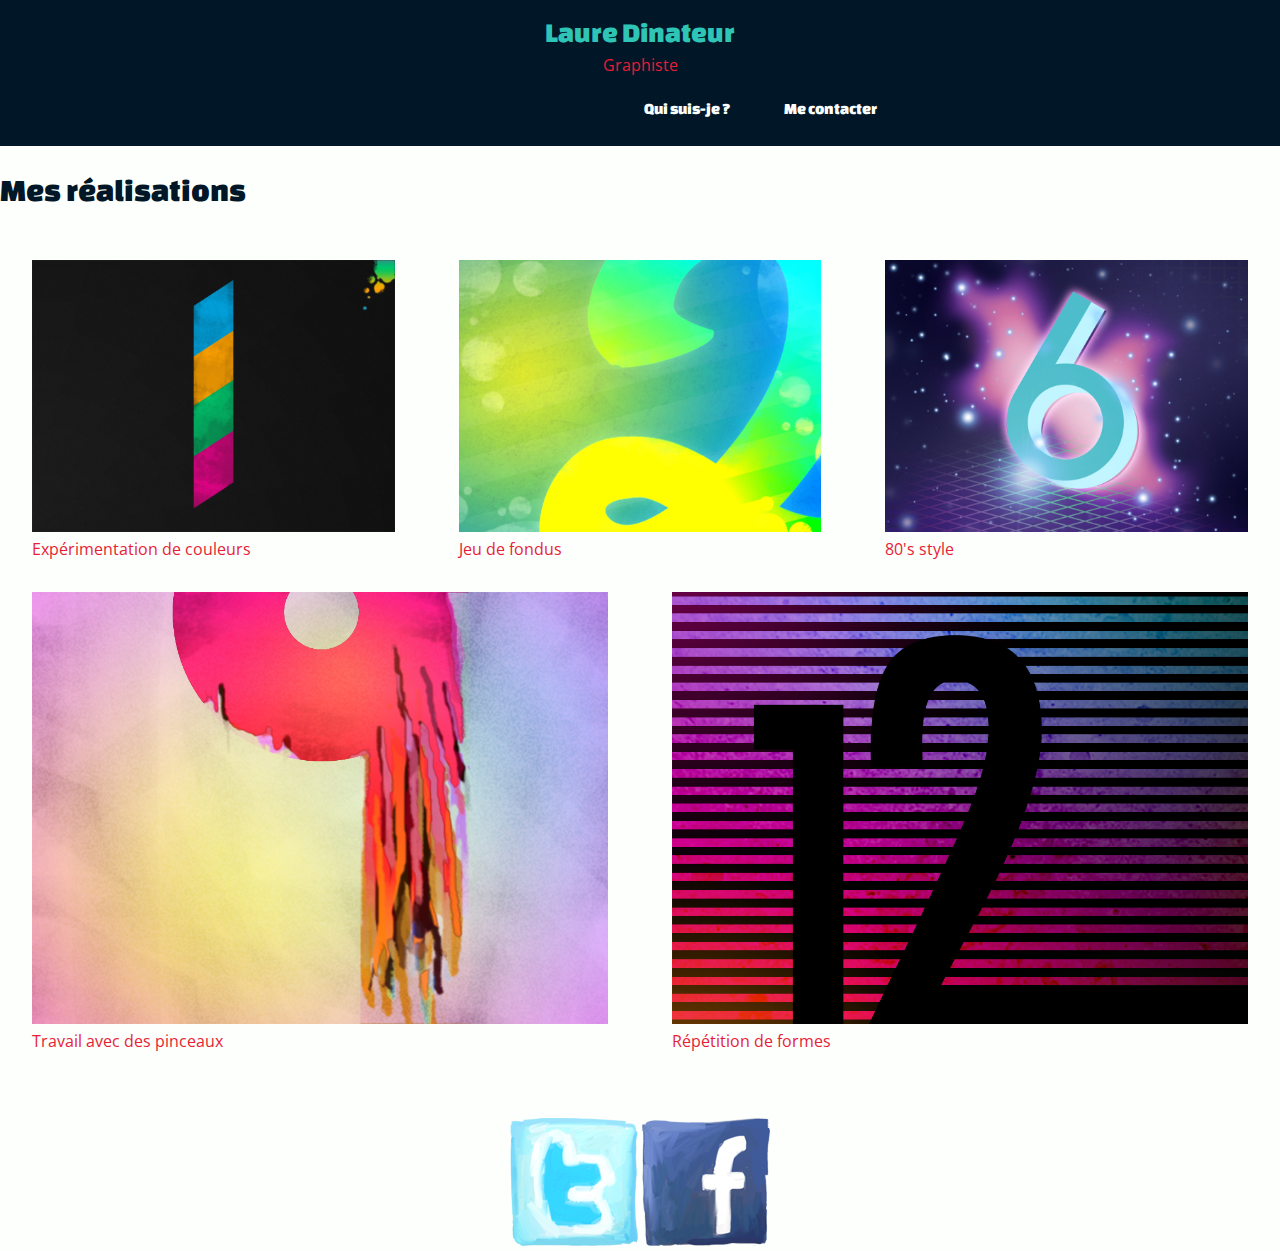
<file: Accueil.html>
<!DOCTYPE html>
<html lang="fr">
<head>
    <!-- Encodage des caractères de la page -->
    <meta charset="utf-8">
    <!-- Ajuste la taille de la page aux différents appareils : pc, mobiles, tablettes -->
    <meta name="viewport" content="width=device-width, initial-scale=1, shrink-to-fit=no">
    <!-- Titre de la page. Visible dans l'onglet du navigateur -->
    <title>Laure Dinateur | Graphiste</title>
    <!-- Auteur -->
    <meta name="author" content="Florian Grüter">
    <!-- Icône de base du site : FAVICON -->
    <link rel="icon" type="image/x-icon" href="favicon.ico">
    <link rel="stylesheet" href="css/main.css">
</head>
<body class="page-accueil">
<header>
    <a href="Accueil.html">
        <div class="personne">Laure Dinateur</div>
        <div class="metier">Graphiste</div>
    </a>
    <nav>
        <ul>
            <li class="accueil"> href="Accueil.html">Accueil</li>
            <li><a href="informations.html">Qui suis-je ?</a></li>
            <li><a href="contact.html">Me contacter</a></li>
        </ul>
    </nav>
</header>
<main>
    <h1>Mes réalisations</h1>
    <ul class="realisations">
        <li>
            <a href="img/numbers-01.jpg">
                <figure>
                    <img src="img/numbers-01.jpg" alt="exp_couleur">
                    <figcaption>Expérimentation de couleurs</figcaption>
                </figure>
            </a>
        </li>
        <li>
            <a href="img/numbers-02.jpg">
                <figure>
                    <img src="img/numbers-02.jpg" alt="fondus">
                    <figcaption>Jeu de fondus</figcaption>
                </figure>
            </a>
        </li>
        <li>
            <a href="img/numbers-06.jpg">
                <figure>
                    <img src="img/numbers-06.jpg" alt="80's style">
                    <figcaption>80's style</figcaption>
                </figure>
            </a>
        </li>
        <li>
            <a href="img/numbers-09.jpg">
                <figure>
                    <img src="img/numbers-09.jpg" alt="pinceaux">
                    <figcaption>Travail avec des pinceaux</figcaption>
                </figure>
            </a>
        </li>
        <li>
            <a href="img/numbers-12.jpg">
                <figure>
                    <img src="img/numbers-12.jpg" alt="formes">
                    <figcaption>Répétition de formes</figcaption>
                </figure>
            </a>
        </li>
    </ul>
</main>
<footer>
    <a href="https://twitter.com/lauredi">
        <img src="img/twitter-draw.png" alt="Visiter mon Twitter">
    </a>
    <a href="https://www.facebook.com/laure.dinateur">
        <img src="img/facebook-draw.png" alt="Visiter mon Facebook">
    </a>
</footer>
</body>
</html>
</file>
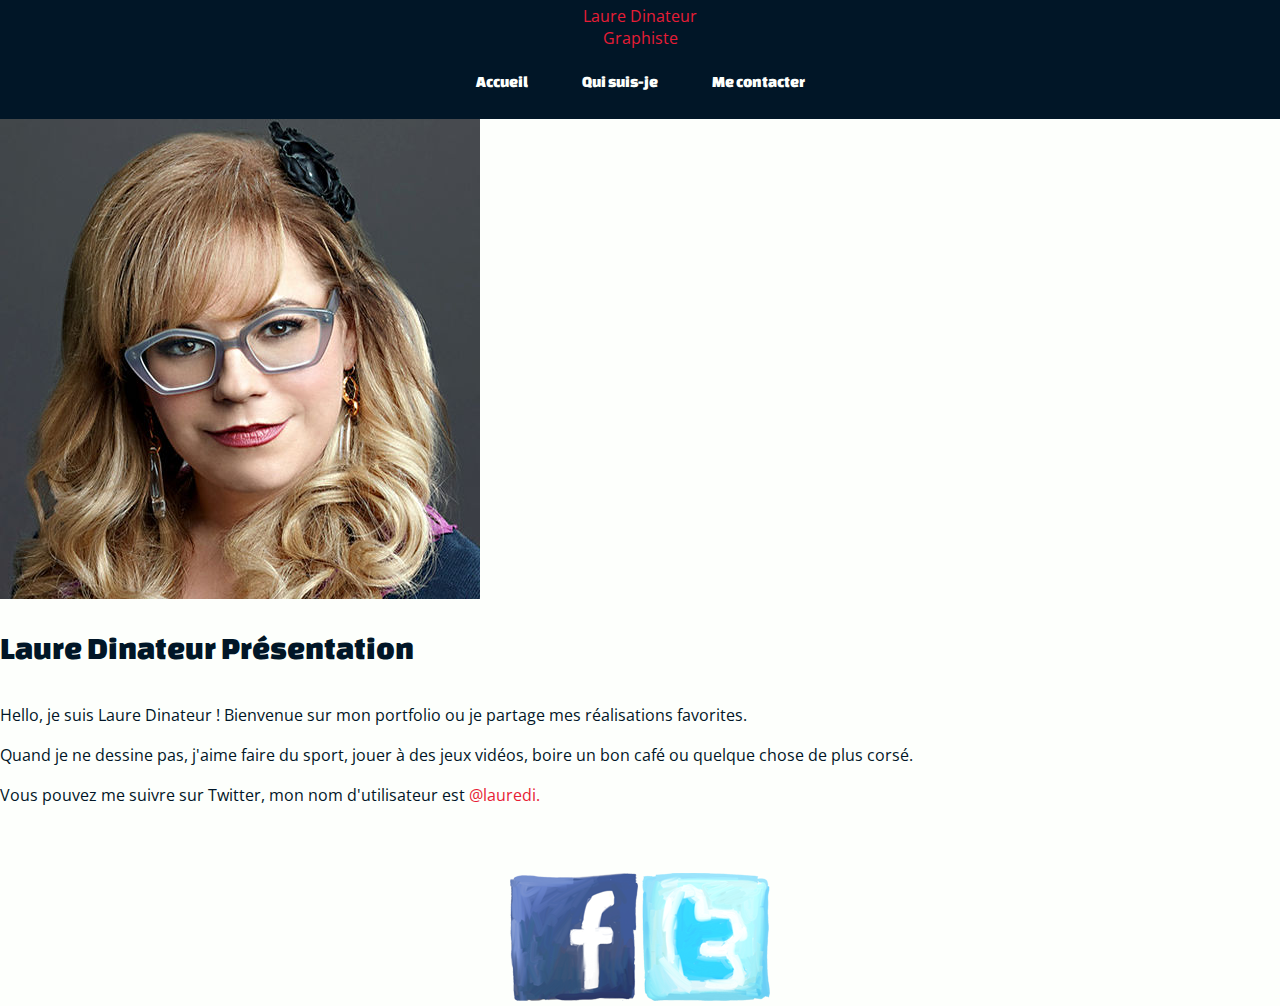
<file: informations.html>
<!DOCTYPE html>
<html lang="fr">
<head>
    <!-- Encodage des caractères de la page -->
    <meta charset="utf-8">
    <!-- Ajuste la taille de la page aux différents appareils : pc, mobiles, tablettes -->
    <meta name="viewport" content="width=device-width, initial-scale=1, shrink-to-fit=no">
    <!-- Titre de la page. Visible dans l'onglet du navigateur -->
    <title>Laure Dinateur</title>
    <!-- Auteur -->
    <meta name="author" content="Florian Grüter">
    <!-- Icône de base du site : FAVICON -->
    <link rel="icon" type="image/x-icon" href="favicon.ico">
    <link rel="stylesheet" href="css/main.css">
</head>

<body class="infos">
<header>
    <a href="Accueil.html">
    <div>Laure Dinateur</div>
    <div>Graphiste</div>
    </a>
    <nav>
    <ul>
        <li><a href="Accueil.html">Accueil</a></li>
        <li><a href="informations.html">Qui suis-je</a></li>
        <li><a href="contact.html">Me contacter</a></li>
    </ul>
    </nav>

</header>

<img class="image" src="img/laure-dinateur-graphiste.jpg" alt="Laure Dinateur"/>
<!-- Titre principal (unique) de la page -->
<h1>Laure Dinateur Présentation</h1>
<!-- Un paragraphe -->
<p>Hello, je suis Laure Dinateur ! Bienvenue sur mon portfolio ou je partage mes réalisations favorites.</p>
<p>Quand je ne dessine pas, j'aime faire du sport, jouer à des jeux vidéos,
    boire un bon café ou quelque chose de plus corsé.</p>
<p>Vous pouvez me suivre sur Twitter, mon nom d'utilisateur est
    <a href="https://twitter.com/lauredi">@lauredi.</a></p>
</body>
<footer>
    <a href="https://www.facebook.com/laure.dinateur"><img src="img/facebook-draw.png" alt="logo facebook">
        <a href="@lauredi - https://twitter.com/lauredi"><img src="img/twitter-draw.png" alt="logo twitter">
</footer>
</html>
</file>
<file: css/main.css>
/*************************************
                FONTS
 ************************************/
/* open-sans-regular - latin */
@font-face {
    font-display: swap; /* Check https://developer.mozilla.org/en-US/docs/Web/CSS/@font-face/font-display for other options. */
    font-family: 'Open Sans';
    font-style: normal;
    font-weight: 400;
    src: url('../fonts/open-sans-v40-latin-regular.woff2') format('woff2'); /* Chrome 36+, Opera 23+, Firefox 39+, Safari 12+, iOS 10+ */
}

/* open-sans-italic - latin */
@font-face {
    font-display: swap; /* Check https://developer.mozilla.org/en-US/docs/Web/CSS/@font-face/font-display for other options. */
    font-family: 'Open Sans';
    font-style: italic;
    font-weight: 400;
    src: url('../fonts/open-sans-v40-latin-italic.woff2') format('woff2'); /* Chrome 36+, Opera 23+, Firefox 39+, Safari 12+, iOS 10+ */
}

/* open-sans-800 - latin */
@font-face {
    font-display: swap; /* Check https://developer.mozilla.org/en-US/docs/Web/CSS/@font-face/font-display for other options. */
    font-family: 'Open Sans';
    font-style: normal;
    font-weight: 800;
    src: url('../fonts/open-sans-v40-latin-800.woff2') format('woff2'); /* Chrome 36+, Opera 23+, Firefox 39+, Safari 12+, iOS 10+ */
}
/* changa-one-regular - latin */
@font-face {
    font-display: swap; /* Check https://developer.mozilla.org/en-US/docs/Web/CSS/@font-face/font-display for other options. */
    font-family: 'Changa One';
    font-style: normal;
    font-weight: 400;
    src: url('../fonts/changa-one-v20-latin-regular.woff2') format('woff2'); /* Chrome 36+, Opera 23+, Firefox 39+, Safari 12+, iOS 10+ */
}

/*************************************
            Règles Générales
 ************************************/
* {
    box-sizing: border-box;
}

body {
    font-family: 'Open Sans', sans-serif;
    font-weight: 400;
    font-size: 100%;
    line-height: 1.4;
    color: #011627;
    background-color: #fdfffc;
    margin: 0;
}

img {
    max-width: 100%;
    height: auto;
    width: auto;
}

h1,
h2,
h3,
h4,
h5,
h6 {
    font-family: 'Changa One', sans-serif;
    font-weight: 400;
}

h1 {
    font-size: 2rem;
    margin-bottom: 1em;
}

h2 {
    font-size: 1.5rem;
    margin-bottom: .75em;
}

p {
    line-height: 1.5;
}

a {
    color: #e71d36;
    text-decoration: none;
}

a:hover {
    /*border-bottom: 2px solid #e71d36;*/
    text-shadow: 1px 1px 2px rgba(0,0,0,.5);
}

/*************************************
            ENTÊTE DU SITE
 ************************************/
header {
    background-color: #011627;
    text-align: center;
    padding: 5px 30px;
}

header ul {
    padding: 0;
}

header ul li {
    display: inline-block;
    margin: 0 15px;
}

header ul li a {
    padding: 5px 10px;
    display: inline-block;
    font-family: "Changa One", sans-serif;
    font-weight: 400;
    color: #fdfffc;
}

header ul li a:hover,
header ul li a.actif {
    color: #2ec4b6;
}

header .personne {
    font-size: 1.75rem;
    line-height: 0.8;
    color: #2ec4b6;
    font-family: 'Changa One', sans-serif;
    font-weight: 400;
    margin: 1rem 0;
}

header .metier {
    margin-top: -5px;
}

/*************************************
            FOOTER
 ************************************/

footer {
    text-align: center;
    padding: 50px 0 0; /* 50px en haut */
}

footer nav {
    margin-bottom: 1rem;
}

footer ul {
    list-style: none;
    padding: 0;
    margin: 0;
}

footer ul li {
    display: inline-block;
}

footer ul li img {
    width: 50px;
    height: 50px;
    margin: 0 15px;

    -webkit-filter: grayscale(1);
    filter: grayscale(1);

    -webkit-transition: -webkit-filter 500ms linear;
    transition: filter 500ms linear;
}

footer ul li img:hover {
    -webkit-filter: grayscale(0);
    filter: grayscale(0);
}

/*************************************
            PAGE ACCUEIL
 ************************************/
.realisations{
    list-style: none;
    padding: 0;
    margin: 0;
    display: flex;
    flex-wrap: wrap;
}

.realisations li{
    flex-basis: 50%;
    flex-grow: 1;
    padding: 1rem 2.5%;
}

/* Pour les écrans de 660px on affiche sur 3 colonnes les images */
@media screen and (min-width: 660px) {
    .realisations li {
        flex-basis: 33%;
        flex-grow: 3;
    }
}

    figure {
        margin: 0;
    }

    /*************************************
                PAGE CONTACT
     ************************************/
    .page-contact h1 {
        color: red;
    }

    /*************************************
                PAGE INFO
     ************************************/
    .page-infos h1 {
        color: aqua;
    }
</file>
